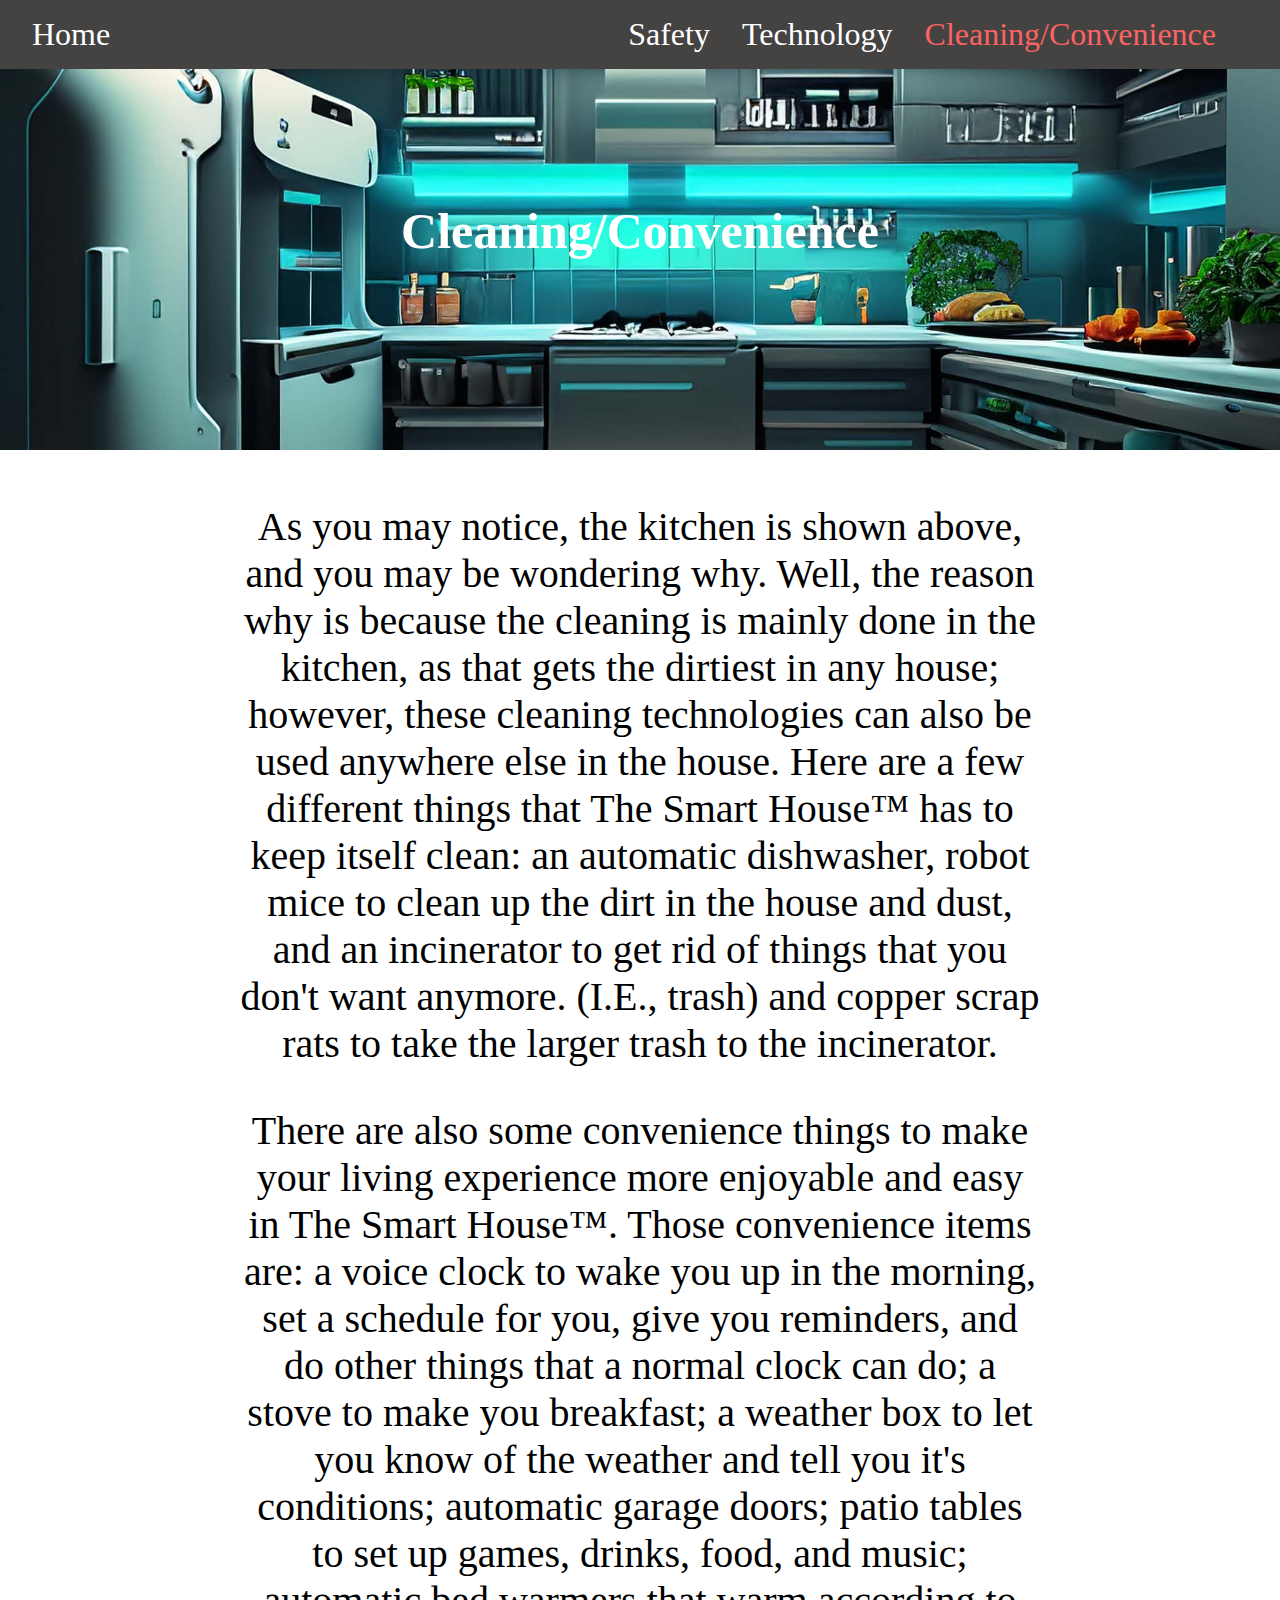
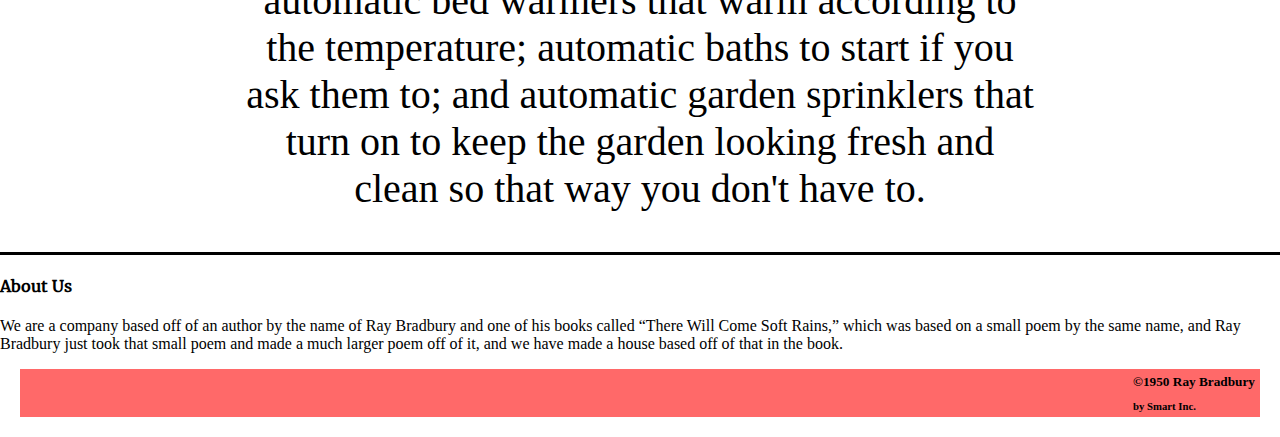
<file: convenience.html>
<!DOCTYPE html>
<html lang="en">

<head>
    <meta charset="utf-8">
    <title>The Smart House&#8482; Automated Cleaning/Convenience</title>
    <link rel="stylesheet" href="app.css">
</head>

<body>
    <header>
        <nav>
            <a class="home" href="index.html"> Home</a>
            <a href="safety.html"> Safety</a>
            <a href="technology.html"> Technology</a>
            <a class="active" href="convenience.html"> Cleaning/Convenience</a>
        </nav>
    </header>
    <div class="image-container">
        <img src="images/Smart-House-Kitchen-(Optimized).jpg" alt="Kitchen">
        <div class="overlay-text"><strong>Cleaning/Convenience</strong></div>
    </div>
    <main class="conv">

        <p>As you may notice, the kitchen is shown above, and you may be wondering why. Well, the reason why is
            because the cleaning is mainly done in the kitchen, as that gets the dirtiest in any house; however,
            these cleaning technologies can also be used anywhere else in the house. Here are a few different things
            that The Smart House&#8482; has to keep itself clean: an automatic dishwasher, robot mice to clean up the dirt in
            the house and dust, and an incinerator to get rid of things that you don't want anymore. (I.E., trash) and
            copper scrap rats to take the larger trash to the incinerator.</p>
        <p>There are also some convenience things to make your living experience more enjoyable and easy in The Smart
            House™.
            Those convenience items are: a voice clock to wake you up in the morning, set a schedule for you, give you
            reminders, and do other things that a normal clock can do; a stove to make you breakfast; a weather box to let
            you know of the weather and tell you it's conditions; automatic garage doors; patio tables to set up games,
            drinks, food, and music; automatic bed warmers that warm according to the temperature; automatic baths to
            start if you ask them to; and automatic garden sprinklers that turn on to keep the garden looking fresh and
            clean so that way you don't have to.</p>
        </main>
    <footer>
        <h4>About Us</h4>
        <p>We are a company based off of an author by the name of Ray Bradbury and one of his books called “There Will
            Come Soft Rains,” which was based on a small poem by the same name, and Ray Bradbury just took that small poem
            and made a much larger poem off of it, and we have made a house based off of that in the book.</p>
        <div class="foot-box-content-card">
            <h5>&copy;1950 Ray Bradbury</h5>
            <h6>by Smart Inc.</h6>
        </div>
    </footer>
</body>

</html>
</file>
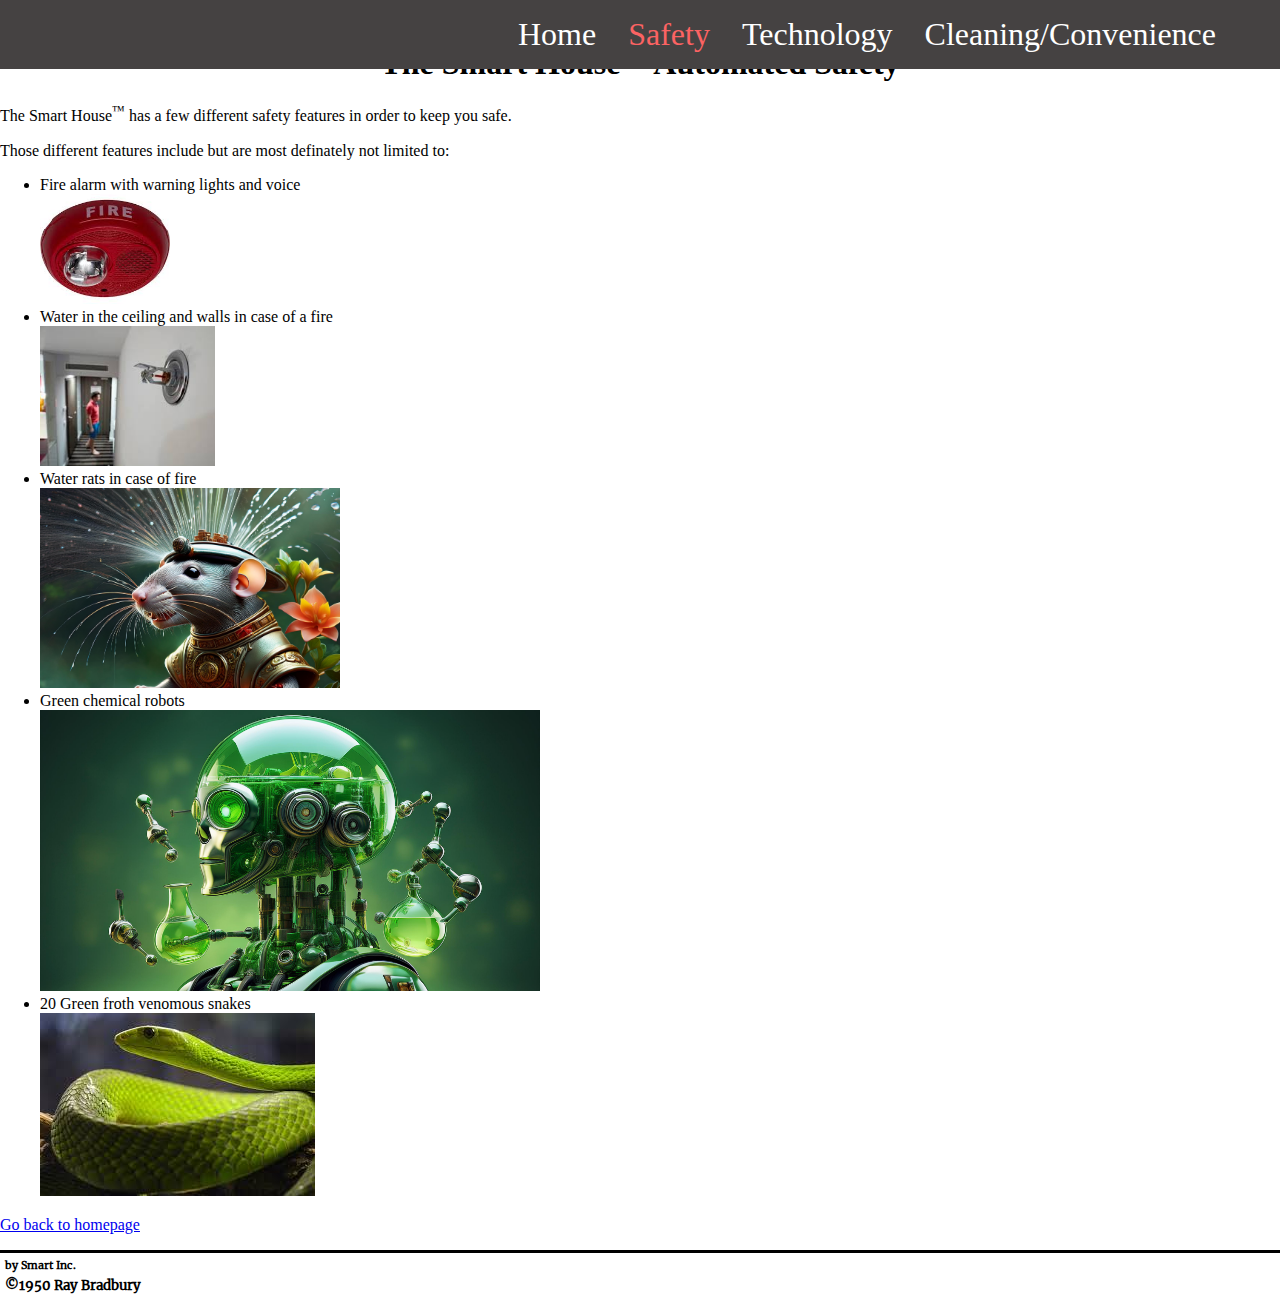
<file: smart-house-automated-safety.html>
<!DOCTYPE html>
<html lang="en">

<head>
    <meta charset="utf-8">
    <title>The Smart House&#8482; Automated Safety</title>
    <link rel="stylesheet" href="app.css">
</head>

<body>
    <header>
        <nav>
            <a href="index.html"> Home</a>
            <a class="active" href="smart-house-automated-safety.html"> Safety</a>
            <a href="smart-house-automated-technology.html"> Technology</a>
            <a href="smart-house-automated-cleaning-and-convenience.html"> Cleaning/Convenience</a>
        </nav>
    </header>
    <h1>The Smart House<sup>&#8482;</sup> Automated Safety</h1>
    <p>The Smart House<sup>&#8482;</sup> has a few different safety features in order to keep you safe.</p>
    <p>Those different features include but are most definately not limited to:</p>
    <p>
    <ul>
        <li>Fire alarm with warning lights and voice</li>
        <img src="images/Fire-alarm.jpg" alt="Fire Alarm with speaker and lights" width="130" height="110">
        <li>Water in the ceiling and walls in case of a fire</li>
        <img src="images/Sprinkler.jpg" alt="Sprinkler on the wall" width="175" height="140">
        <li>Water rats in case of fire</li>
        <img src="images/Water-rat.png" alt="Rat with sprinkler" width="300" height="200">
        <li>Green chemical robots</li>
        <img src="images/Green-chem-robot.png" alt="Green chemical robot" width="500">
        <li>20 Green froth venomous snakes</li>
        <img src="images/Green-froth-venom-snake.jpg" alt="Green froth venomous snake">
    </ul>
    </p>
    <p><a href="smart-house-homepage.html"> Go back to homepage</a></p>
    <footer>
        <h6>by Smart Inc.</h6>
        <h5>&copy;1950 Ray Bradbury</h5>
    </footer>
</body>

</html>
</file>
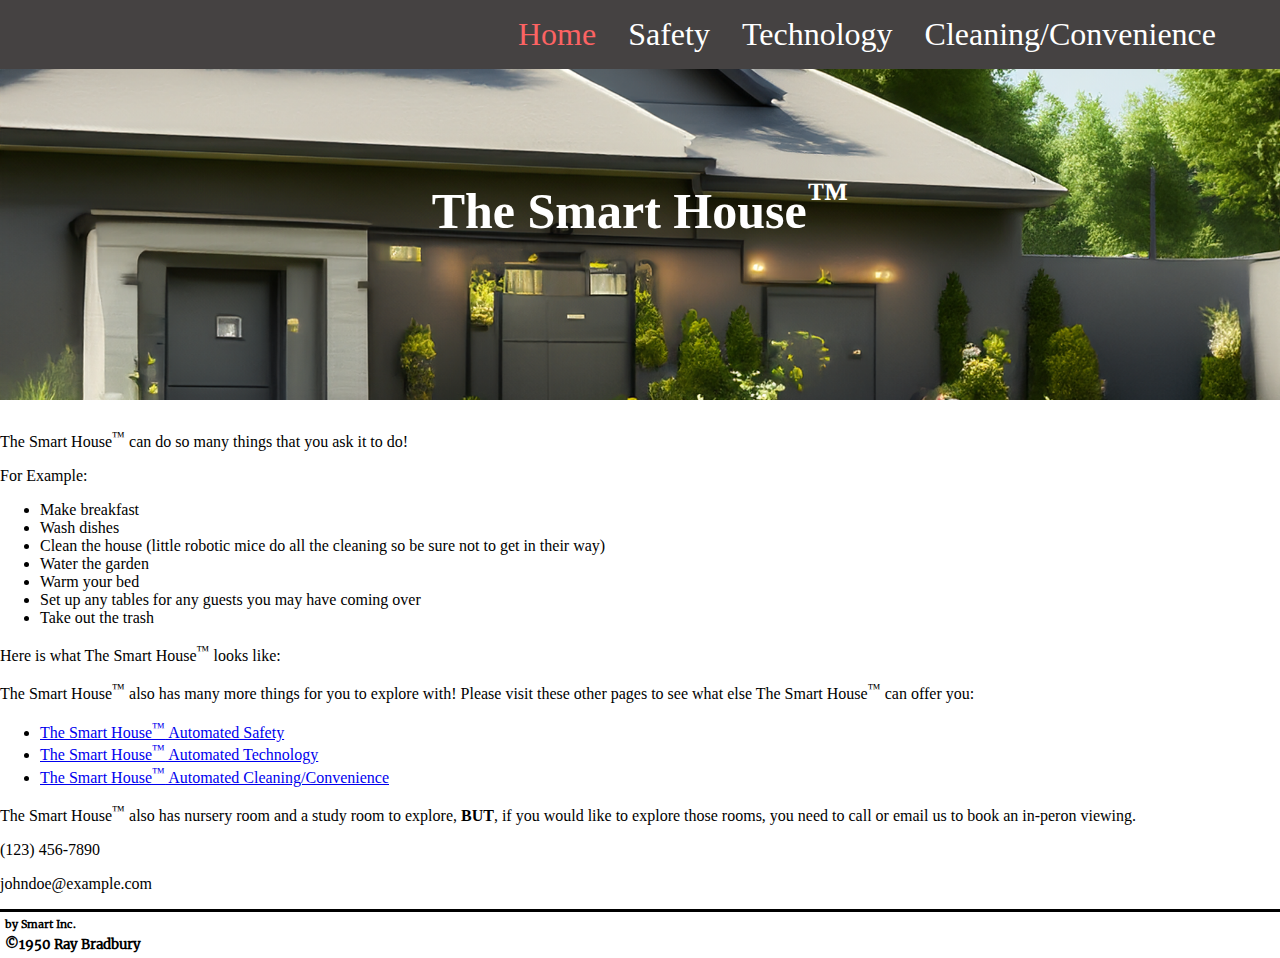
<file: smart-house-homepage.html>
<!DOCTYPE html>

<html lang="en">

<head>
    <meta charset="utf-8">
    <title>The Smart House&#8482; Homepage</title>
    <link rel="stylesheet" href="app.css">

</head>

<body>
    <header>
        <nav class="navbar">
            <a class="active" href="smart-house-homepage.html"> Home</a>
            <a href="smart-house-automated-safety.html"> Safety</a>
            <a href="smart-house-automated-technology.html"> Technology</a>
            <a href="smart-house-automated-cleaning-and-convenience.html"> Cleaning/Convenience</a>
        </nav>
    </header>
    <div class="image-container">
        <img src="images/House.png" alt="Outside of The Smart House" width="500" height="400">
        <div class="overlay-text"><strong>The Smart House<sup>&#8482;</sup></strong></div>
    </div>
    <p>The Smart House<sup>&#8482;</sup> can do so many things that you ask it to do!</p>
    <p>For Example:</p>
    <ul>
        <li>Make breakfast</li>
        <li>Wash dishes</li>
        <li>Clean the house (little robotic mice do all the cleaning so be sure not to get in their way)</li>
        <li>Water the garden</li>
        <li>Warm your bed</li>
        <li>Set up any tables for any guests you may have coming over</li>
        <li>Take out the trash</li>
    </ul>
    <p>Here is what The Smart House<sup>&#8482;</sup> looks like:</p>
    <p>The Smart House<sup>&#8482;</sup> also has many more things for you to explore with! Please visit these other
        pages to see what else The Smart House<sup>&#8482;</sup> can offer you:</p>
    <ul>
        <li><a href="smart-house-automated-safety.html"> The Smart House<sup>&#8482;</sup> Automated Safety</a></li>
        <li><a href="smart-house-automated-technology.html"> The Smart House<sup>&#8482;</sup> Automated Technology</a>
        </li>
        <li><a href="smart-house-automated-cleaning-and-convenience.html"> The Smart House<sup>&#8482;</sup> Automated Cleaning/Convenience</a></li>
    </ul>
    <p> The Smart House<sup>&#8482;</sup> also has nursery room and a study room to explore, <strong>BUT</strong>, if
        you would like to explore those rooms, you need to call or email us to book an in-peron viewing.</p>
    <p>(123) 456-7890</p>
    <p>johndoe@example.com</p>
    <footer>
        <h6>by Smart Inc.</h6>
        <h5>&copy;1950 Ray Bradbury</h5>
    </footer>
</body>

</html>
</file>
<file: app.css>
body {
    margin: 0;
}

@font-face {
    font-family: 'Merriweather';
    src: url('/font/Merriweather-Regular.ttf');
}

p {
    font-family: 'Monserrat';
}

* {
    box-sizing: border-box;
}

img {
    max-width: 100%;
    object-fit: cover;
}


nav {
    box-sizing: border-box;
    display: flex;
    flex-flow: row wrap;
    align-items: center;
    justify-content: flex-end;
    align-content: space-evenly;
    background-color: rgb(69, 66, 66);
    padding: 1rem 2rem;
    position: fixed;
    top: 0;
    left: 0;
    width: 100%;
    z-index: 1;
}

nav>a {
    color: white;
    font-size: 2rem;
    text-align: center;
    margin-right: 2rem;
    text-decoration: none;

}

a.active {
    color: rgb(252, 99, 99);
}

.home {
    margin-right: auto;
}

nav>a:hover {
    color: rgb(24, 96, 159);
    transition-duration: 150ms;
}

h1 {
    margin-top: 3%;
    text-align: center;
}

.content-card {
    display: flex;
    flex-flow: row nowrap;
    border-radius: 25px;
    margin-left: 20px;
    margin-right: 20px;
    background-color: #FF6969;
    color: black;
    font-family: 'Monserrat';
    align-content: center;
}

.content-card-safe {
    display: flex;
    flex-flow: row nowrap;
    border-radius: 25px;
    margin: 20px 20px 0 20px;
    background-color: #FF6969;
    color: black;
    font-family: 'Monserrat';
    align-content: center;
}

.content-card-img {
    width: 50%;
    border-radius: 50px;
    margin: 5px;
}

.content-card-text {
    color: black;
    font-family: 'Monserrat';
    font-size: calc(1.5vw + 1.5vh);
}

.box-content-card {
    display: flex;
    flex-flow: row nowrap;
    margin: 0 20px 20px 20px;
    background-color: #FF6969;
    color: black;
    font-family: 'Monserrat';
    align-content: center;
}

.image-container {
    position: relative;
    padding-bottom: 1%;
}

.image-container img {
    object-fit: cover;
    display: block;
    width: 100%;
    max-height: 50vh;
}

.overlay-text {
    position: absolute;
    top: 50%;
    left: 50%;
    transform: translate(-50%, -50%);
    color: #fff;
    padding: 10px 20px;
    font-size: 25px;
    text-align: center;
    font-family: 'Montserrat';
    font-size: 50px;
}

.anchor-button {
    text-decoration: none;
    background-color: #9a4f4f;
    border-radius: 25px;
    border-color: #9a4f4f;
    color: white;
    text-align: center;
    display: block;
    font-size: 30px;
    width: 30%;
    max-width: 50%;
    justify-self: center;
    transform: translate(0, 50%);
}

footer {
    margin-top: 15px;
    border-top-style: solid;
    font-family: 'Merriweather';
}

.half-content-card {
    width: 30%;
    height: 742px;
    background-color: #FF6969;
    display: flex;
    flex-flow: nowrap column;
    border: solid 2px black;
    justify-content: flex-start;
    border-radius: 10px;
    font-size: 2rem;
}

.half-content-card-text {
    margin: 0 5%;
    font-size: 1.5rem;
}

.half-content-card h1 {
    margin: 2vh 5% 2%;
    font-size: 3rem;
}

.half-content-card-img {
    min-height: 46vh;
    border-top-left-radius: 8px;
    border-top-right-radius: 8px;
    justify-content: flex-start;
}

.half {
    display: flex;
    box-sizing: border-box;
    justify-content: space-evenly;
    margin-bottom: 0;
    justify-content: flex-start;
}

.two-row {
    box-sizing: border-box;
    display: flex;
    flex-flow: row wrap;
    text-align: left;
    justify-content: space-around;
    justify-items: center;
    align-content: space-evenly;
    align-items: center;
    margin: 12vh 3%;
}

.tech-conv {
    transform: translate(0, -3%);
}

.safe {
    transform: translate(0%, 200%);
}

.foot-box-content-card {
    display: flex;
    flex-flow: column wrap;
    margin: 0 20px 20px 20px;
    background-color: #FF6969;
    color: black;
    font-family: 'Monserrat';
    align-content: flex-end;
}

footer h5,
h6 {
    margin: 5px;
}

.conv {
    text-align: center;
    margin: 0 15rem 0 15rem;
    font-size: 40px
}

.box-border-content-card {
    margin: 0 50px 0 50px;
    background-color: #FF6969;
    display: flex;
    flex-flow: nowrap column;
    border: solid 2px black;
    justify-content: flex-start;
    border-radius: 10px;
    font-size: 2rem;
}

.box-border-content-card-img {
    min-height: 46vh;
    border-top-left-radius: 8px;
    border-top-right-radius: 8px;
}

.box-border-content-card-text {
    display: flex;
    flex-flow: column wrap;
    padding-bottom: 0;
}

.box-border-content-card-text > h2 {
    margin-bottom: 0;
}

.box-border-content-card-text p {
    margin-top: 1%;
}

.box-border-content-card-margin {
    margin: 5% 50px 0 50px;
    background-color: #FF6969;
    display: flex;
    flex-flow: nowrap column;
    border: solid 2px black;
    justify-content: flex-start;
    border-radius: 10px;
    font-size: 2rem;
}

.margin {
    margin-left: 50px;
    font-size: 24px;
}
</file>
